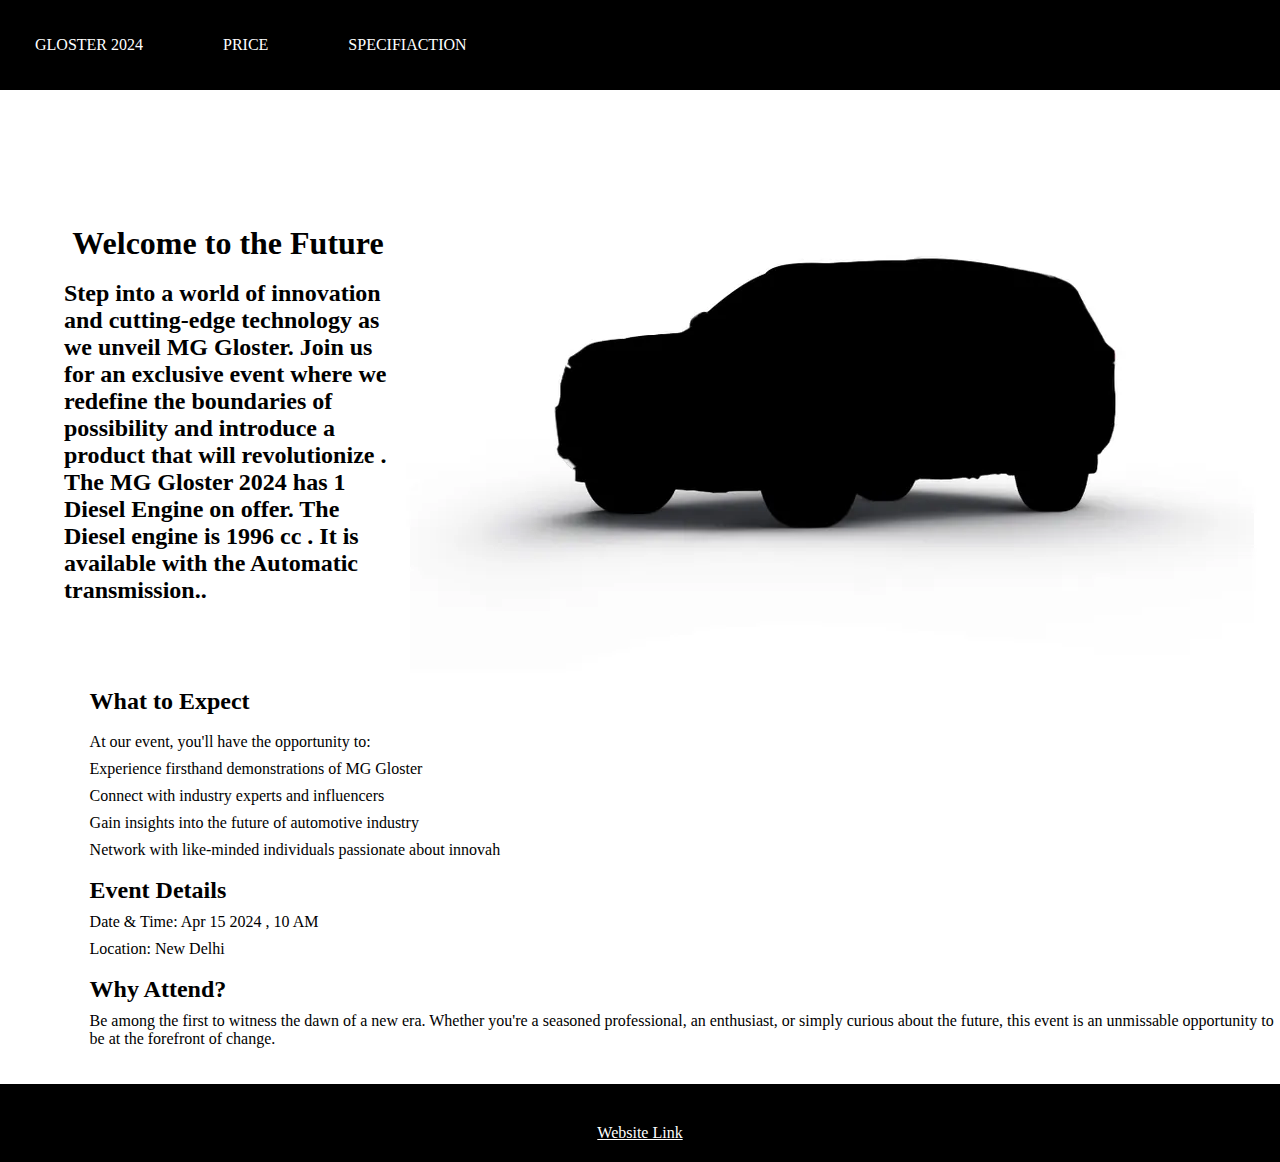
<file: index.html>
<!DOCTYPE html>
<html lang="en">
<head>
  <meta charset="UTF-8">
  <meta name="viewport" content="width=device-width, initial-scale=1.0">
  <title>Unveiling the Future: Introducing MG Gloster</title>
  <link rel="stylesheet" href="style.css">
</head>

<body>
  <header>
    <nav >
      <ul  class="head">
   
        <li> <a class="links" href = "./index.html" >GLOSTER 2024</a></li>
        <li><a class="links"href = "./price.html" >PRICE </a></li>
        <li><a class="links" href = "./spec.html"> SPECIFIACTION </a></li></ul>
  </nav> 
    
  </header>
  
  <main> 
  <div class="container">
   
    <div class="Welcome">
      <h1 style="font-family:cursive; margin-left:2px;">Welcome to the Future</h1>
    </br>
     <h2 style="font-family:cursive; "> Step into a world of innovation and cutting-edge technology as we unveil MG Gloster. Join us for an exclusive event where we redefine the boundaries of possibility and introduce a product that will revolutionize . The MG Gloster 2024 has 1 Diesel Engine on offer. The Diesel engine is 1996 cc . It is available with the Automatic transmission..</h2>
      
      
     </div>
     <img src ="./image.png" alt = "not load" width="99vw">
    </div>     
    <section class="main-content">
     
      <h2 >What to Expect</h2></br>
      <p >At our event, you'll have the opportunity to:</p>
      <ul>
        <li style="margin-top: 1vh; ">Experience firsthand demonstrations of MG Gloster</li>
        <li style="margin-top: 1vh; ">Connect with industry experts and influencers</li>
        <li style="margin-top: 1vh; ">Gain insights into the future of automotive industry</li>
        <li style="margin-top: 1vh; ">Network with like-minded individuals passionate about innovah </li></ul>
        </br>
      <h2 >Event Details</h2>
      <p style="margin-top: 1vh;">Date & Time: Apr 15 2024 , 10 AM </p>
      <p style="margin-top: 1vh;">Location: New Delhi</p>
     
      </br>
      <h2>Why Attend?</h2>
      <p  style="margin-top: 1vh; ">Be among the first to witness the dawn of a new era. Whether you're a seasoned professional, an enthusiast, or simply curious about the future, this event is an unmissable opportunity to be at the forefront of change.</p></br>
      
      
      
      
    </section>
  </main>
</br>
  <footer>
    <div class="contact-info">
     <a link = "rel" href="https://www.mgmotor.co.in/vehicles/mggloster" style="color:white;"> Website Link </a>
    </div>
  </footer>

</body>
</html>
</file>
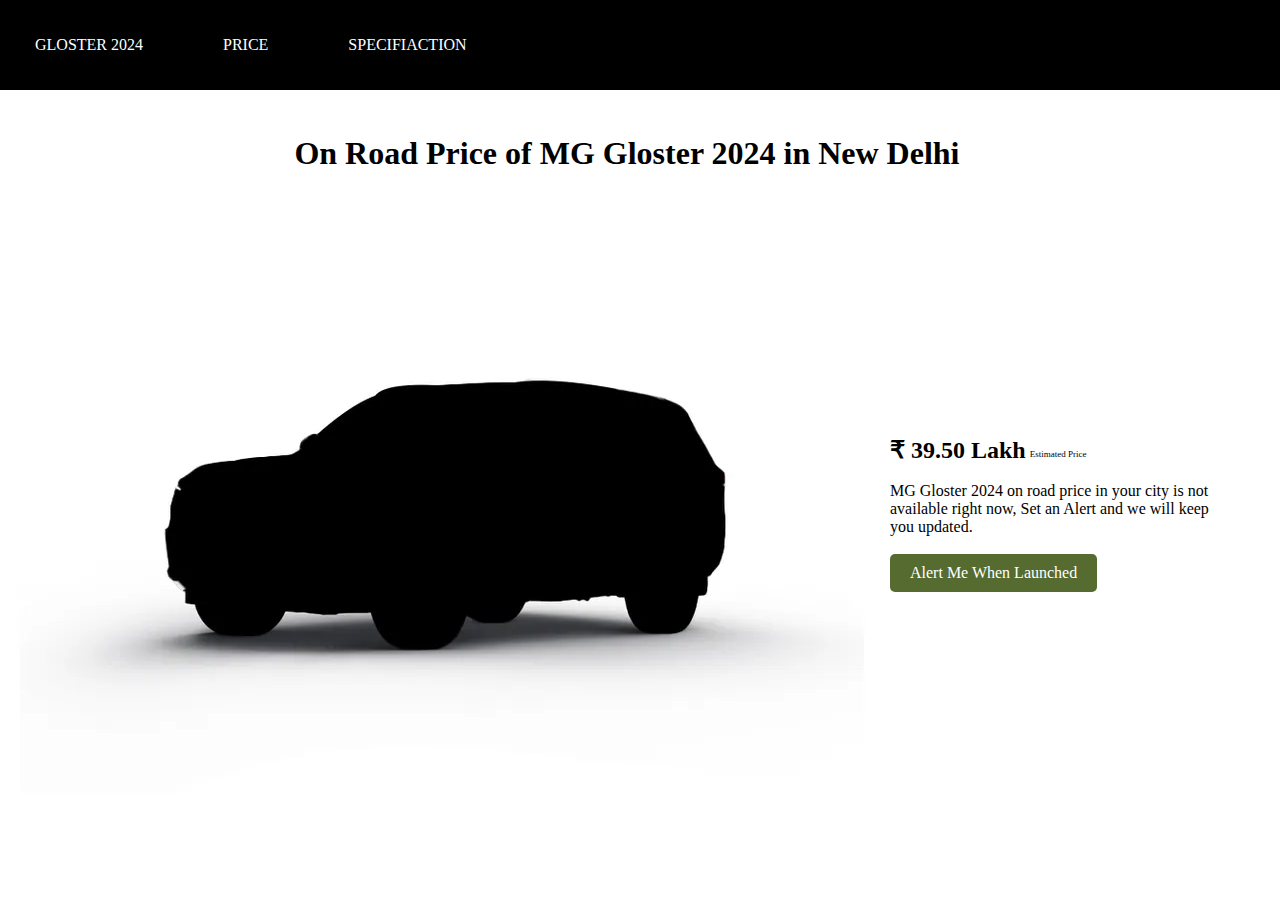
<file: price.html>
<!DOCTYPE html>
<html lang="en">
<head>
    <meta charset="UTF-8">
    <meta name="viewport" content="width=device-width, initial-scale=1.0">
    <title>price</title>
    <link rel= "stylesheet" href="./style.css">
</head>

<body>
    <header>
        <nav >
          <ul  class="head">
       
            <li> <a class="links" href = "./index.html" >GLOSTER 2024</a></li>
            <li><a class="links"href = "./price.html" >PRICE </a></li>
            <li><a class="links" href = "./spec.html"> SPECIFIACTION </a></li></ul>
      </nav>
        
      </header>
    <div>
        <h1 style=" margin:5vh 23vw;" >On Road Price of MG Gloster 2024 in New Delhi</h1>
    </div>
    <div class="price">
    
        <img src="./image.png" alt="not load" width="99vw">

        <div class = "content" style="margin-right: 4vw;">
        <div style="display:flex; flex-direction: row;"><h2>&#8377; 39.50 Lakh</h2><p style="font-size:xx-small; margin-top:13px; margin-left:4px;">Estimated Price</p></div></br>
        <p>MG Gloster 2024 on road price in your city is not available right now, Set an Alert and we will keep you updated.</p></br>
        <a href="" class="cta-button">Alert Me When Launched</a> 
</div>

    </div>
</body>
</html>
</file>
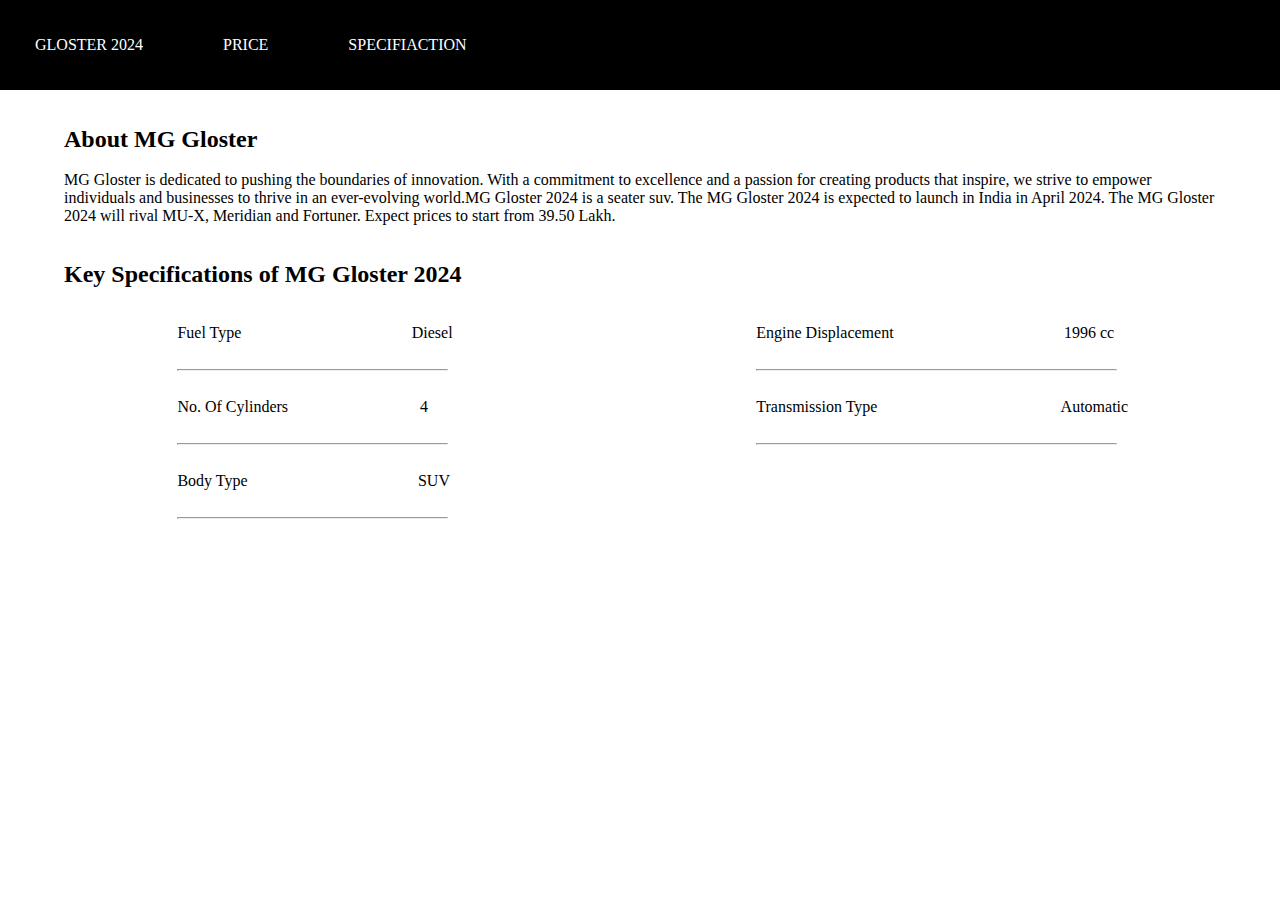
<file: spec.html>
<!DOCTYPE html>
<html lang="en">
<head>
    <meta charset="UTF-8">
    <meta name="viewport" content="width=device-width, initial-scale=1.0">
    <title>specifications</title>
    <link rel="stylesheet" href="style.css">
</head>
<style>
    
    span{
        margin-left:13vw;
    }
   
</style>
<body>
    <header>
        <nav >
          <ul  class="head">
       
            <li> <a class="links" href = "./index.html" >GLOSTER 2024</a></li>
            <li><a class="links"href = "./price.html" >PRICE </a></li>
            <li><a class="links" href = "./spec.html"> SPECIFIACTION </a></li></ul>
      </nav>
        
      </header>
      <div style="margin:4vh 5vw; ">
     <h2>About MG Gloster</h2></br>
      <p>MG Gloster is dedicated to pushing the boundaries of innovation. With a commitment to excellence and a passion for creating products that inspire, we strive to empower individuals and businesses to thrive in an ever-evolving world.MG Gloster 2024 is a seater suv. The MG Gloster 2024 is expected to launch in India in April 2024. The MG Gloster 2024 will rival MU-X, Meridian and Fortuner. Expect prices to start from 39.50 Lakh.</p></div>

      <h2 style="margin:4vh 5vw;">Key Specifications of MG Gloster 2024</h2>
      <div  class="spec"><div>
        <p>Fuel Type <span >Diesel</span></p><hr >
        <p>No. Of Cylinders <span style="margin-left: 10vw;">4</span></p><hr >
        <p>Body Type <span>SUV</span></p><hr ></div>
        <div>
        <p>Engine Displacement <span >1996 cc</span></p><hr style="width:28vw;" >
        <p>Transmission Type <span style="margin-left: 14vw;">Automatic</span></p><hr style="width:28vw;">
        
      </div></div>
</body>
</html>
</file>
<file: style.css>
*{
    margin: 0;
    padding: 0;
  }
body {
font-family: Arial, sans-serif;
margin: 0;
padding: 0;
}

header {
background-color: #000;

} 

/* .header-image {
/* Add styles for header image */


.main-content {
font-family: cursive;
margin-left:7vw;
}


.cta-button {
display: inline-block;
background-color:darkolivegreen;
color: #fff;
padding: 10px 20px;
text-decoration: none;
border-radius: 5px;
}

.cta-button:hover {
background-color: #333;
}

footer {
background-color: #000;
color: #fff;
padding: 20px;
text-align: center;
}

.contact-info {
margin-top: 20px;
}
img{
  width : 99vw;
  /* height :100vh; */
}
.head{

  display: flex ;
  justify-content :flex-start;
  align-items: center;
  flex-direction: row;
  margin: 5px 5px 5px 5px; 

 height:10vh;
  margin-top: 0px;

}
li{
list-style: none;

}
.links{
color:white;
text-decoration:none;
margin: 5px 50px 5px 30px;
}
nav ul li a:hover{
  font-weight:bolder;
  /* box-shadow:12px 12px 13px 13px rgba(green) ; */
  color:darkseagreen;
}
.Welcome{
display:flex;
justify-content: space-around;
align-items: center;
margin-top: 5vh;
/* background-color: aqua; */

/* background-repeat: no-repeat; */
 /* background-size:100vw ; */
 flex-direction: column;
 margin-left:5vw;
 
 
}
.container{
display :flex;
justify-content: space-evenly;
align-items: center;
flex-direction: row;
/* background-image: url("./car.webp");
background-size:100vw 100vh; */
/* height:100vh;
width:100vw; */
/* margin-top:0px; */
}
.spec{
    margin-left:2vw;
    display:flex;
    flex-direction: row;
    justify-content: space-around;
}
hr{
    margin:3vh 0vh; 
    width:21vw;  
}
body{
    font-family: cursive;
}
.price{
    display:flex;
    justify-content:space-evenly;
    align-items: center;
    flex-direction: row;
}
</file>
